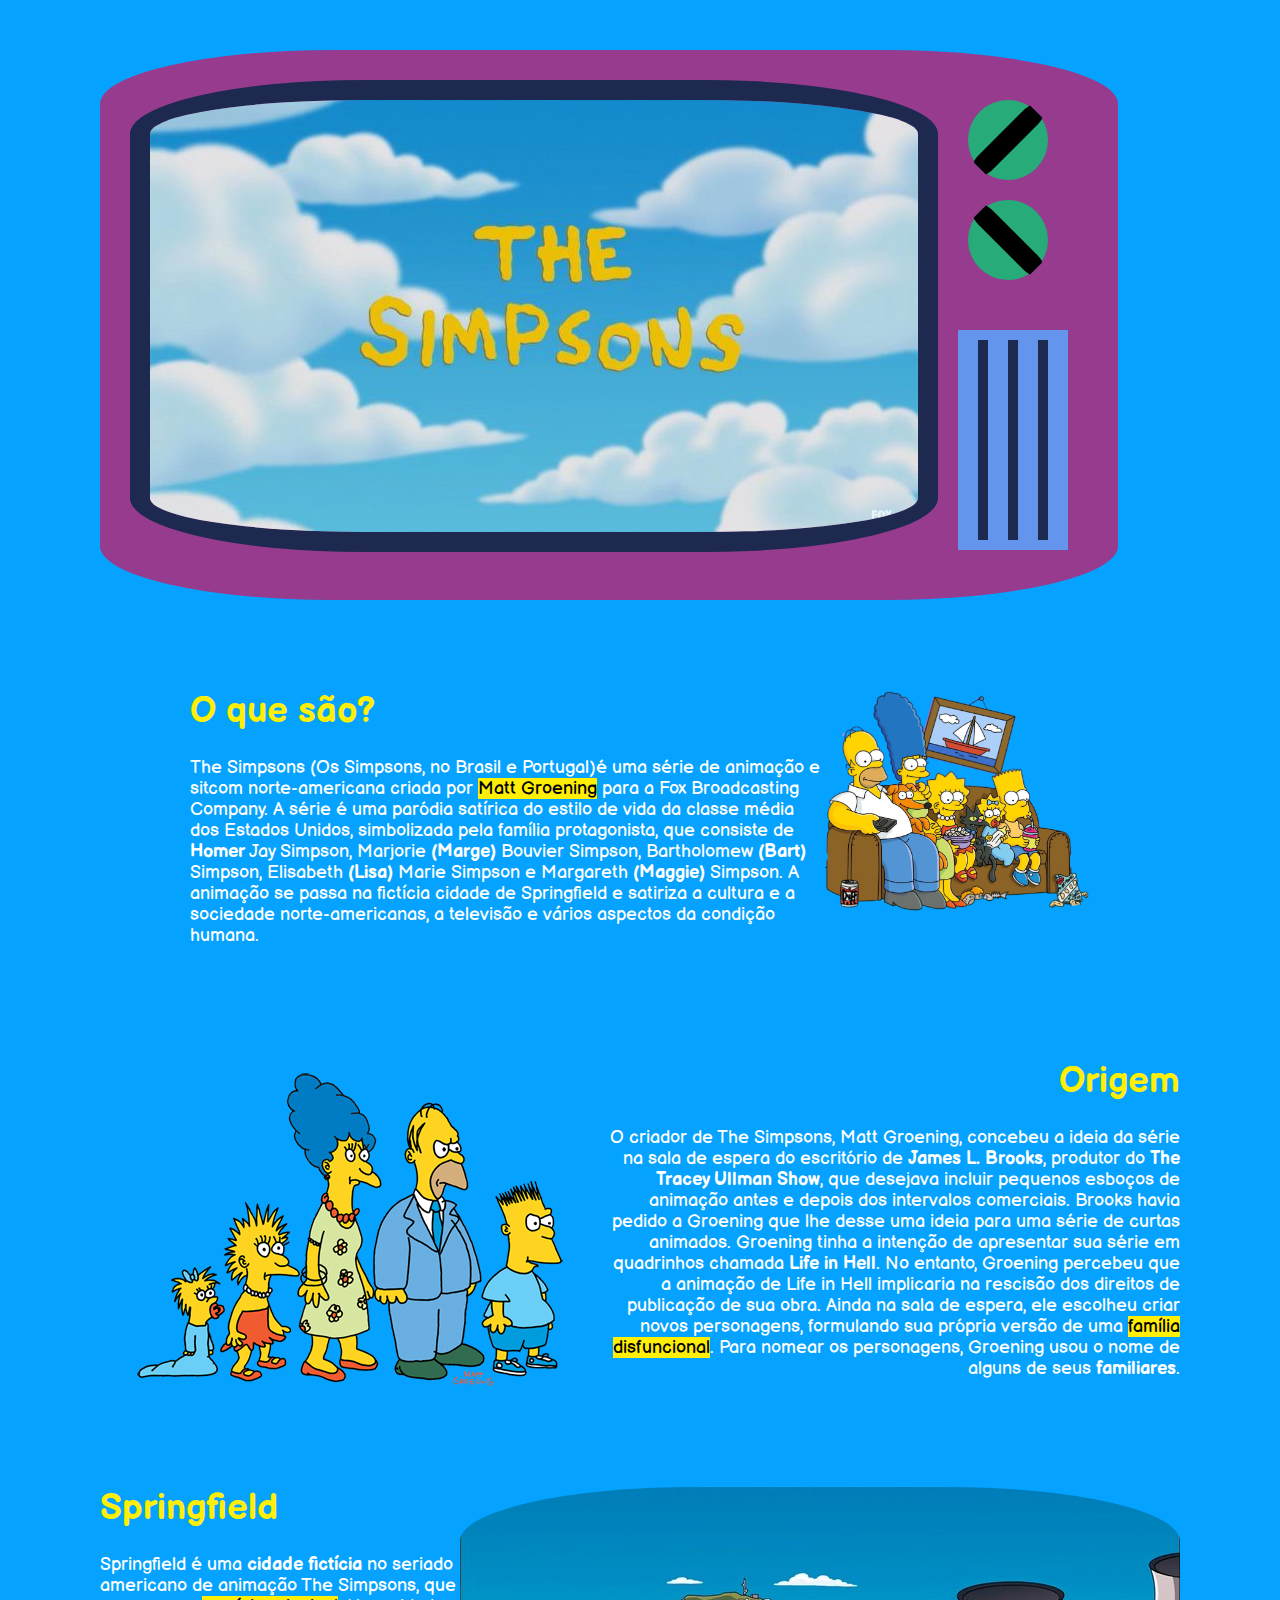
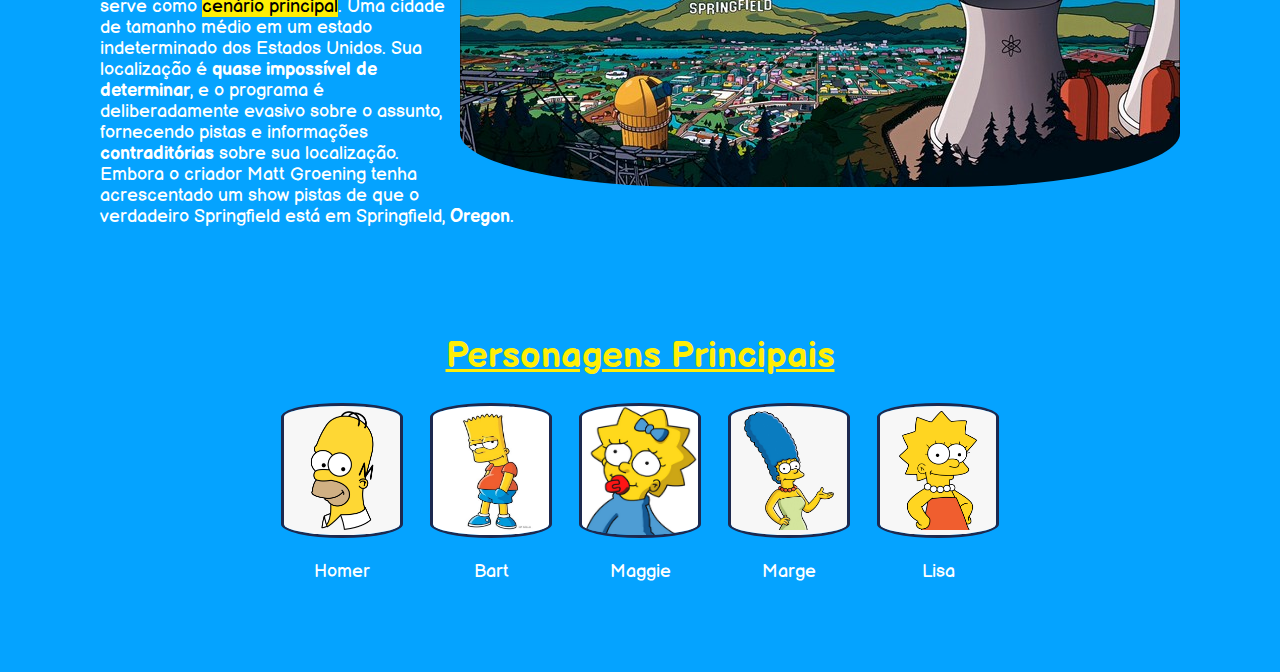
<file: index.html>
<!DOCTYPE html>
<html>

    <head>
        <meta charset="utf-8">
        <link rel="stylesheet" href="styles.css">
        <link href="https://fonts.googleapis.com/css2?family=Balsamiq+Sans&display=swap" rel="stylesheet">
        <link rel="stylesheet" href="componentes/PaginaPrincipal/tv.css"> 
        <link rel="stylesheet" href="componentes/PaginaPrincipal/conteudoPagPrincipal.css">
        <title>Simpsons</title>
        
    </head>

    <body> 
    
        <section>
            <div class="alinharElementosAEsquerda Tv"> 
                    <img src="img/PaginaPrincipal/abertura.jpg" class="imagemPrincipal"/>                                                                                                                                          
                
                    <div class="alinharElementosADireita">
                        <div class="botaoTv">
                            <div class="retanguloBotaoTv rotacionar45"></div>
                        </div>
                        <div class="botaoTv">
                            <div class="retanguloBotaoTv rotacionar315"></div>
                        </div>

                        <div class="autoFalante">
                            <div class="retanguloEscuroTv alinharElementosAEsquerda"></div>
                            <div class="retanguloEscuroTv alinharElementosAEsquerda"></div>
                            <div class="retanguloEscuroTv alinharElementosAEsquerda"></div>
                        </div>
                    </div>
            </div>
            <div class="stopFloat"></div>
        </section>

        <section>
            <div class="container5em">
                <img src="img/PaginaPrincipal/TheSimpsons.png" id="IMGSimpsonsSofa" class="alinharElementosADireita"> 
               
                <h1>O que são?</h1>    
                <p>
                    The Simpsons (Os Simpsons, no Brasil e Portugal)é uma série 
                    de animação e sitcom norte-americana criada por <mark>Matt Groening</mark>
                    para a Fox Broadcasting Company. A série é uma paródia satírica
                    do estilo de vida da classe média dos Estados Unidos, simbolizada
                    pela família protagonista, que consiste de <a href="#homer"><strong>Homer</strong></a> Jay Simpson,
                    Marjorie <a href="#marge"><strong>(Marge)</strong></a> Bouvier Simpson, Bartholomew <a href="#bart"><strong>(Bart)</strong></a> Simpson,
                    Elisabeth <a href="#lisa"><strong>(Lisa)</strong></a> Marie Simpson e Margareth <a href="#maggie"><strong>(Maggie)</strong></a> Simpson. 
                    A animação se passa na fictícia cidade de Springfield e satiriza 
                    a cultura e a sociedade norte-americanas, a televisão e vários aspectos da condição humana.
                </p>
                
            </div>
            <div class="stopFloat"></div>
        </section>


        <section>
            <img src="img/PaginaPrincipal/TheSimpsonsAntigos.png" class="alinharElementosAEsquerda">

            <h1 class="alinharTextoADireita">Origem</h1>
            <p class="alinharTextoADireita">
                O criador de The Simpsons, Matt Groening, concebeu a ideia da série na sala de espera do escritório
                de <strong>James L. Brooks</strong>, produtor do <strong>The Tracey Ullman Show</strong>, que desejava incluir pequenos esboços de 
                animação antes e depois dos intervalos comerciais. Brooks havia pedido a Groening que lhe desse 
                uma ideia para uma série de curtas animados. Groening tinha a intenção de apresentar sua série 
                em quadrinhos chamada <strong>Life in Hell</strong>. No entanto, Groening percebeu que a animação de Life in Hell 
                implicaria na rescisão dos direitos de publicação de sua obra. Ainda na sala de espera, ele 
                escolheu criar novos personagens, formulando sua própria versão de uma <mark>família disfuncional</mark>. 
                Para nomear os personagens, Groening usou o nome de alguns de seus <strong>familiares</strong>.
            </p>
            <div class="stopFloat"></div>
            
        </section>

        <section>
            
            <div class="containerTop5em">
                <img src="img/PaginaPrincipal/Springfield.jpg" id="Springfield" class="alinharElementosADireita"/>

                <h1>Springfield</h1>
                <p>Springfield é uma <strong>cidade fictícia</strong> no seriado americano de animação The Simpsons, 
                    que serve como <mark>cenário principal</mark>. Uma cidade de tamanho médio em um estado 
                    indeterminado dos Estados Unidos. Sua localização é <strong>quase impossível de determinar</strong>, 
                    e o programa é deliberadamente evasivo sobre o assunto, fornecendo pistas e informações 
                    <strong>contraditórias</strong> sobre sua localização. Embora o criador Matt Groening tenha acrescentado 
                    um show pistas de que o verdadeiro Springfield está em Springfield, <strong>Oregon</strong>.
                </p>
            </div>
          
            <div class="stopFloat"></div>
        </section>


        <section>
            <div class="container5em"> 
                <div id="containerPersonagens" >
                    <h1><ins>Personagens Principais</ins></h1>

                    <div class="personagens">
                        
                        <a href="paginas/homer/homer.html" name="homer">
                            <img src="img/PaginaPrincipal/HomerFace.png" class="face" />
                            <p>Homer</p>
                        </a>

                    </div>

                    <div class="personagens">
                        <a href="paginas/bart/bart.html" name="bart">
                            <img src="img/PaginaPrincipal/BartFace.jpg" class="face" />
                            <p>Bart</p>
                        </a>
                    </div>

                    <div class="personagens">
                        <a href="paginas/maggie/maggie.html" name="maggie" >
                            <img src="img/PaginaPrincipal/MaggieFace.png"  class="face" />
                            <p>Maggie</p>
                        </a>
                    </div>

                    <div class="personagens">
                        <a href="paginas/marge/marge.html" name="marge" >
                            <img src="img/PaginaPrincipal/MargieFace.png" class="face" />
                            <p>Marge</p>
                        </a>
                    </div>

                    <div class="personagens">
                        <a href="paginas/lisa/lisa.html" name="lisa" >
                            <img  src="img/PaginaPrincipal/LisaFace.png" class="face" />
                            <p>Lisa</p>
                        </a>
                    </div>
                </div>
            </div>
        </section>
    
    
    </body>


</html>
</file>
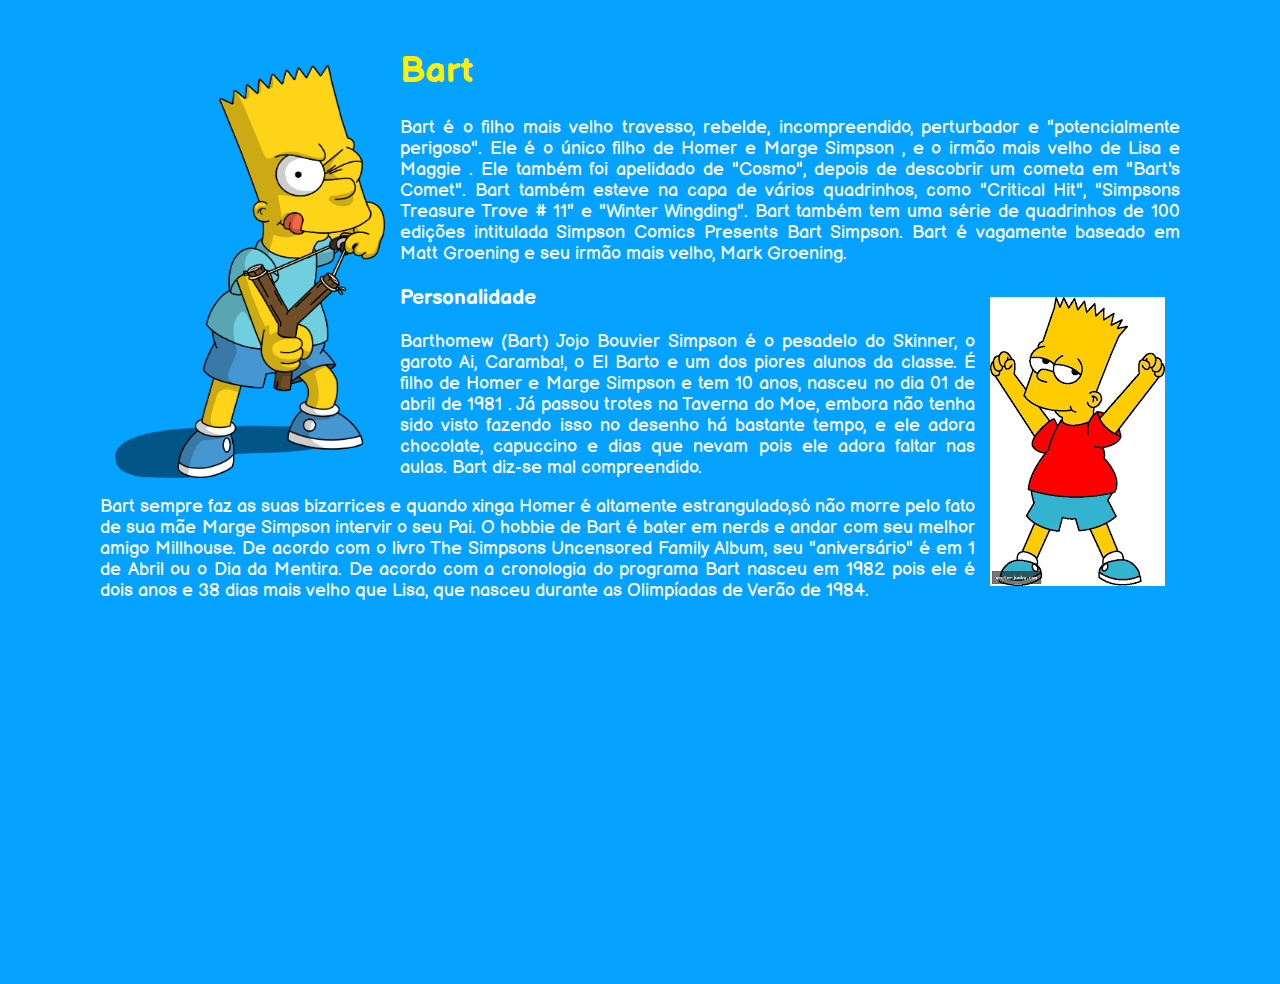
<file: paginas/bart/bart.html>
<!DOCTYPE html>

<html>

    <head>
        <meta charset="utf-8">
        <link rel="stylesheet" href="../../styles.css">
        <link rel="stylesheet" href="bartStyles.css">
        <title>Bart</title>
        <link href="https://fonts.googleapis.com/css2?family=Balsamiq+Sans&display=swap" rel="stylesheet">
        <link rel="icon" href="../../img/Icone.png">

    </head>

    <body>
        
        <section>      
            <img src="../../img/bart/imagem.png" width="25%" height="25%" style="float:left">
            <h1>Bart</h1> 
            <p>Bart é o filho mais velho travesso, rebelde, incompreendido, perturbador e "potencialmente perigoso".
                Ele é o único filho de Homer e Marge Simpson , e o irmão mais velho de Lisa e Maggie . Ele também foi
                apelidado de "Cosmo", depois de descobrir um cometa em "Bart's Comet". Bart também esteve na capa de
                vários quadrinhos, como "Critical Hit", "Simpsons Treasure Trove # 11" e "Winter Wingding". Bart também
                tem uma série de quadrinhos de 100 edições intitulada Simpson Comics Presents Bart Simpson. Bart é 
                vagamente baseado em Matt Groening e seu irmão mais velho, Mark Groening.
             </p>          <!-- Parágrafo 1 (Isso é um comentário, ou seja não intefere no código) -->
            <img src="../../img/bart/bart2.png" style="float: right">
      
            <h3>Personalidade</h2>
            <p> Barthomew (Bart) Jojo Bouvier Simpson é o pesadelo do Skinner, o garoto Ai, Caramba!,
             o El Barto e um dos piores alunos da classe. É filho de Homer e Marge Simpson e tem 10 anos,
             nasceu no dia 01 de abril de 1981 . Já passou trotes na Taverna do Moe, embora não tenha sido visto
             fazendo isso no desenho há bastante tempo, e ele adora chocolate, capuccino e dias que nevam pois ele
             adora faltar nas aulas. Bart diz-se mal compreendido. </p>         <!-- Parágrafo 2 (Isso é um comentário, ou seja não intefere no código) -->
            <p> Bart sempre faz as suas bizarrices e quando xinga Homer é altamente estrangulado,só não morre pelo
             fato de sua mãe Marge Simpson intervir o seu Pai. O hobbie de Bart é bater em nerds e andar com seu melhor
             amigo Millhouse. De acordo com o livro The Simpsons Uncensored Family Album, seu "aniversário" é em 1 de Abril
             ou o Dia da Mentira. De acordo com a cronologia do programa Bart nasceu em 1982 pois ele é dois anos e 38 dias
             mais velho que Lisa, que nasceu durante as Olimpíadas de Verão de 1984. </p>          <!-- Parágrafo 3 (Isso é um comentário, ou seja não intefere no código) -->
      
       </section>

       <section class="alinharAoCentro">

        <iframe id="video" width="560" height="315" src="https://www.youtube.com/embed/oCyXsHC-lQ4"
         frameborder="0" allow="accelerometer; autoplay; clipboard-write; encrypted-media;
          gyroscope; picture-in-picture" allowfullscreen></iframe>
       
        </section>

    </body>
    
</html>
</file>
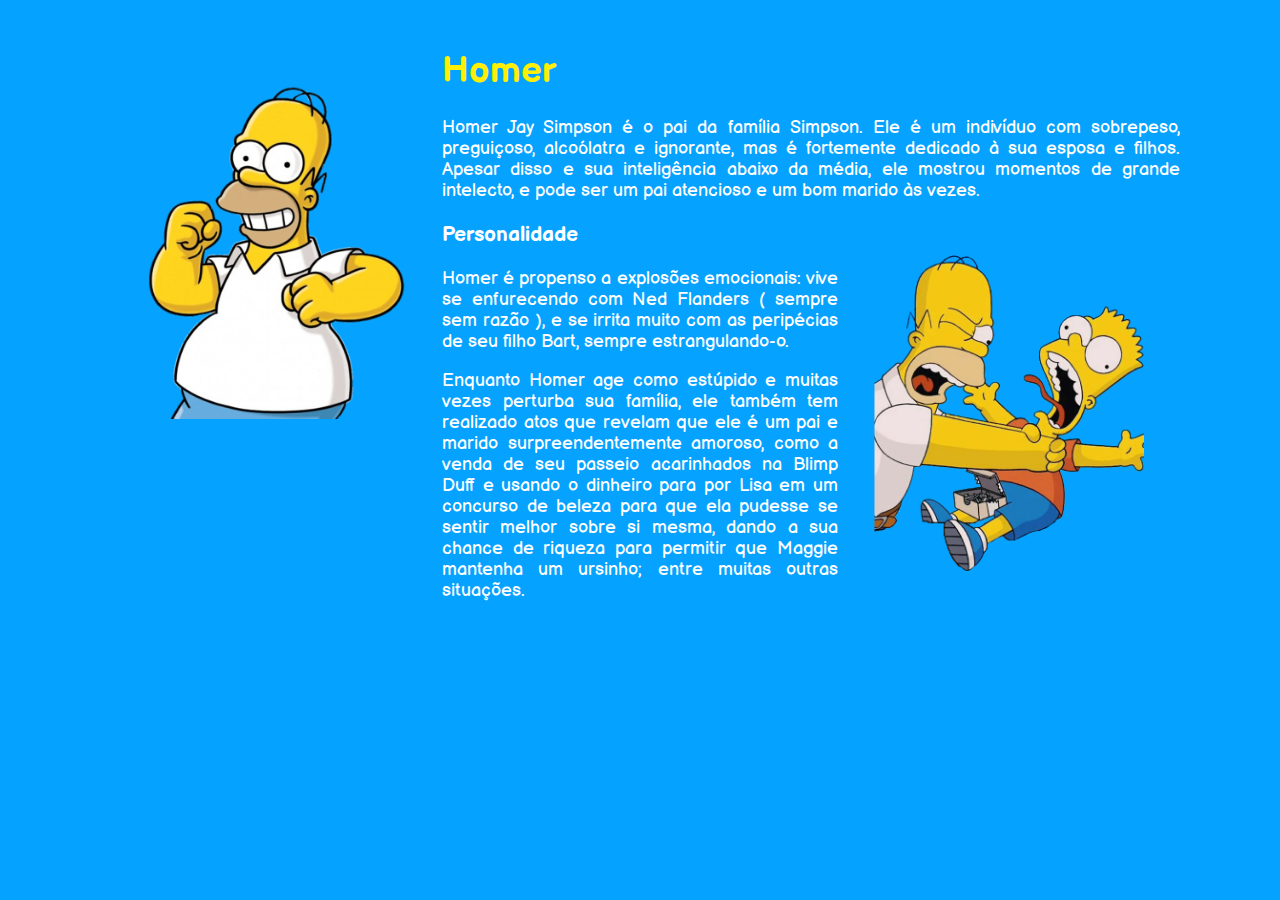
<file: paginas/homer/homer.html>
<!DOCTYPE html>

<html>
    <head>
        <meta charset="utf-8">
        <link rel="stylesheet" href="homerStyles.css">
        <link rel="stylesheet" href="../../styles.css">
        <link href="https://fonts.googleapis.com/css2?family=Balsamiq+Sans&display=swap" rel="stylesheet">
        <link rel="icon" href="../../img/Icone.png">
        <title>Homer</title>

    </head>

    <body>
        
        <section>
            
            <img src="../../img/homer/homer.png" class="alinharElementosAEsquerda">
            
            <h1>Homer</h1>
            <p>Homer Jay Simpson é o pai da família Simpson. Ele é um indivíduo com sobrepeso, preguiçoso,
                alcoólatra e ignorante, mas é fortemente dedicado à sua esposa e filhos. Apesar disso e sua
                inteligência abaixo da média, ele mostrou momentos de grande intelecto, e pode ser um pai 
                atencioso e um bom marido às vezes.
            </p>
            <img src="../../img/homer/homer_e_bart.png" class="alinharElementosADireita">
        
            <h3>Personalidade</h2>
            <p>Homer é propenso a explosões emocionais: vive se enfurecendo com Ned Flanders 
                ( sempre sem razão ), e se irrita muito com as peripécias de seu filho Bart,
                sempre estrangulando-o.
            </p>

            <p> Enquanto Homer age como estúpido e muitas vezes perturba sua família, ele também tem realizado
                atos que revelam que ele é um pai e marido surpreendentemente amoroso, 
                como a venda de seu passeio acarinhados na Blimp Duff e usando o dinheiro
                para por Lisa em um concurso de beleza para que ela pudesse se sentir melhor
                sobre si mesma, dando a sua chance de riqueza para permitir que Maggie mantenha
                um ursinho; entre muitas outras situações.
            </p>
            
            <div class="stopFloat"></div>
        </section>



    </body>

</html>
</file>
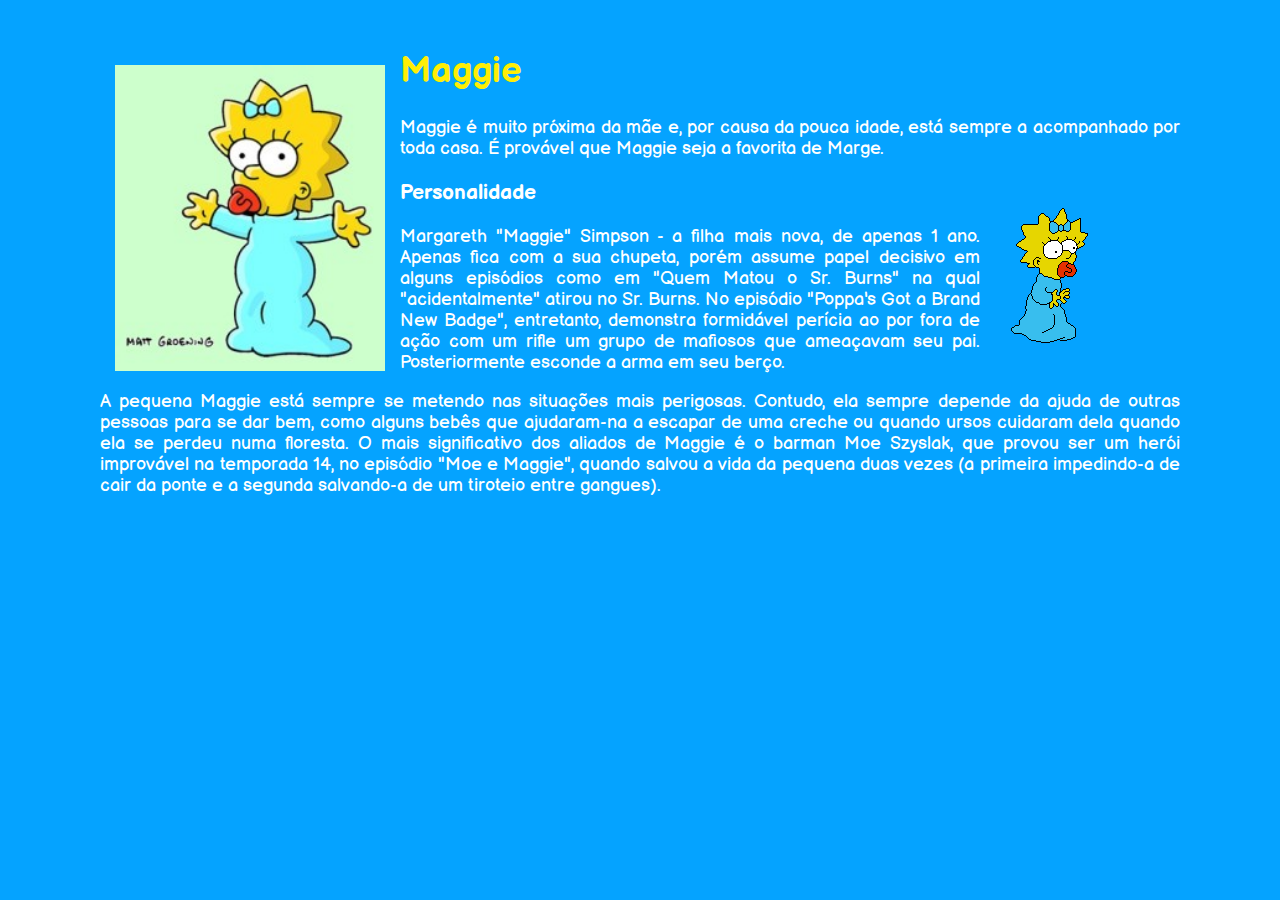
<file: paginas/maggie/maggie.html>
<!DOCTYPE html>

<html>

    <head>
        <meta charset="utf-8">
        <link rel="stylesheet" href="../../styles.css">
        <link rel="stylesheet" href="maggieStyles.css">
        <title>Maggie</title>
        <link href="https://fonts.googleapis.com/css2?family=Balsamiq+Sans&display=swap" rel="stylesheet">
        <link rel="icon" href="../../img/Icone.png">

    </head>

    <body>
        
        <section>      
            <img src="../../img/maggie/Maggie.jpg" width="25%" height="25%" style="float:left">
            <h1>Maggie</h1> 
            <p>Maggie é muito próxima da mãe e, por causa da pouca idade, está sempre a acompanhado por toda casa. É provável que Maggie seja a favorita de Marge.
             </p>          <!-- Parágrafo 1 (Isso é um comentário, ou seja não intefere no código) -->
            <img src="../../img/maggie/Maggie_tropeçando.gif" style="float: right">
      
            <h3>Personalidade</h2>
            <p> Margareth "Maggie" Simpson - a filha mais nova, de apenas 1 ano. Apenas fica com a sua chupeta,
                 porém assume papel decisivo em alguns episódios como em "Quem Matou o Sr. Burns" na qual "acidentalmente"
                 atirou no Sr. Burns. No episódio "Poppa's Got a Brand New Badge", entretanto, demonstra formidável perícia
                 ao por fora de ação com um rifle um grupo de mafiosos que ameaçavam seu pai. Posteriormente esconde a arma em seu berço.
            </p>         <!-- Parágrafo 2 (Isso é um comentário, ou seja não intefere no código) -->
            
            <p> A pequena Maggie está sempre se metendo nas situações mais perigosas. Contudo, ela sempre depende da ajuda de outras
                 pessoas para se dar bem, como alguns bebês que ajudaram-na a escapar de uma creche ou quando ursos cuidaram dela quando
                  ela se perdeu numa floresta. O mais significativo dos aliados de Maggie é o barman Moe Szyslak, que provou ser um herói
                   improvável na temporada 14, no episódio "Moe e Maggie", quando salvou a vida da pequena duas vezes
                    (a primeira impedindo-a de cair da ponte e a segunda salvando-a de um tiroteio entre gangues). 
            </p>          <!-- Parágrafo 3 (Isso é um comentário, ou seja não intefere no código) -->
      
       </section>

       <section class="alinharAoCentro">

        <iframe width="560" height="315" src="https://www.youtube.com/embed/cftwIlK9dbQ"
         frameborder="0" allow="accelerometer; autoplay; clipboard-write; encrypted-media; gyroscope; picture-in-picture" allowfullscreen>
        </iframe>
        
        </section>

    </body>
    
</html>
</file>
<file: styles.css>
body{
    margin: 50px 100px 50px 100px;
    font-size: 18px;
    font-family: 'Balsamiq Sans';
    color: white;
    background-color: #05a3ff;
}

h1{
    color:#ffee05;
}

mark {
    background-color: #ffee05; ;
}

.stopFloat{    
    clear: both;
}

.alinharElementosAEsquerda{
    float: left;
  
}

.alinharElementosADireita{
    float: right;
}

.alinharTextoADireita{
    text-align: right;
}

.alinharTextoAEsquerda{
    text-align: left;
}

a{
    text-decoration: none;
    color: inherit;
}
</file>
<file: componentes/PaginaPrincipal/tv.css>
.autoFalante{
    margin: 50px 20px 20px 20px;
    padding: 10px; 
    background-color: cornflowerblue; 
    height: 200px;
}


.imagemPrincipal{
    border: 20px solid #1d294f;
    border-radius: 13em/3em;
    
}

.Tv{
    background-color: #963b8d; 
    padding: 30px;
    border-radius: 13em/3em;
}

.botaoTv{
    width: 80px;
    height: 80px;
    border-radius: 50%;
    background-color: #27ab78;
    margin-left: 30px;
    margin-top: 20px;
}

.retanguloBotaoTv{
    width: 25%;
    height: 100%;
    background-color: black;
    border-radius: 10%;
    margin: auto;
}


.retanguloEscuroTv{
    width: 10px;
    height: 200px;
    background-color: #1d294f;
    margin: 0px 10px 0px 10px;
}
.rotacionar45{
    transform: rotate(45deg);
}

.rotacionar315{
    transform: rotate(-45deg);
}
</file>
<file: componentes/PaginaPrincipal/conteudoPagPrincipal.css>
#IMGSimpsonsSofa{
    height: 30%;
    width: 30%;
}

#Springfield{
    border-radius: 13em/3em;
}

.container5em{
    margin: 5em;
}

.containerTop5em{
    margin-top: 5em;
}

.personagens{
    height: 8em;
    width: 8em;
    display: inline-block;
}

.personagens a{
    text-decoration: none;
    color: white;
}


#containerPersonagens{
    margin: auto; 
    text-align: center;
}

.face{
    width: 80%;
    height: 90%;
    border: solid 0.2em #1d294f;
    border-radius: 13em/3em;

}
</file>
<file: paginas/bart/bartStyles.css>
p{
    text-align: justify;
}

img{
    margin: 15px;
}

.alinharAoCentro{
    display: flex;
    justify-content: center;
    text-align: center;
    
  }
</file>
<file: paginas/homer/homerStyles.css>
img{
    width: 25%;
    height: 25%;
    margin: 2em;

}


/*remover da versão de exercício */
p{
    text-align: justify;
    display: flex;
}
</file>
<file: paginas/maggie/maggieStyles.css>
p{
    text-align: justify;
}

img{
    margin: 15px;
}

.alinharAoCentro{
    display: flex;
    justify-content: center;
    text-align: center;
    
  }
</file>
